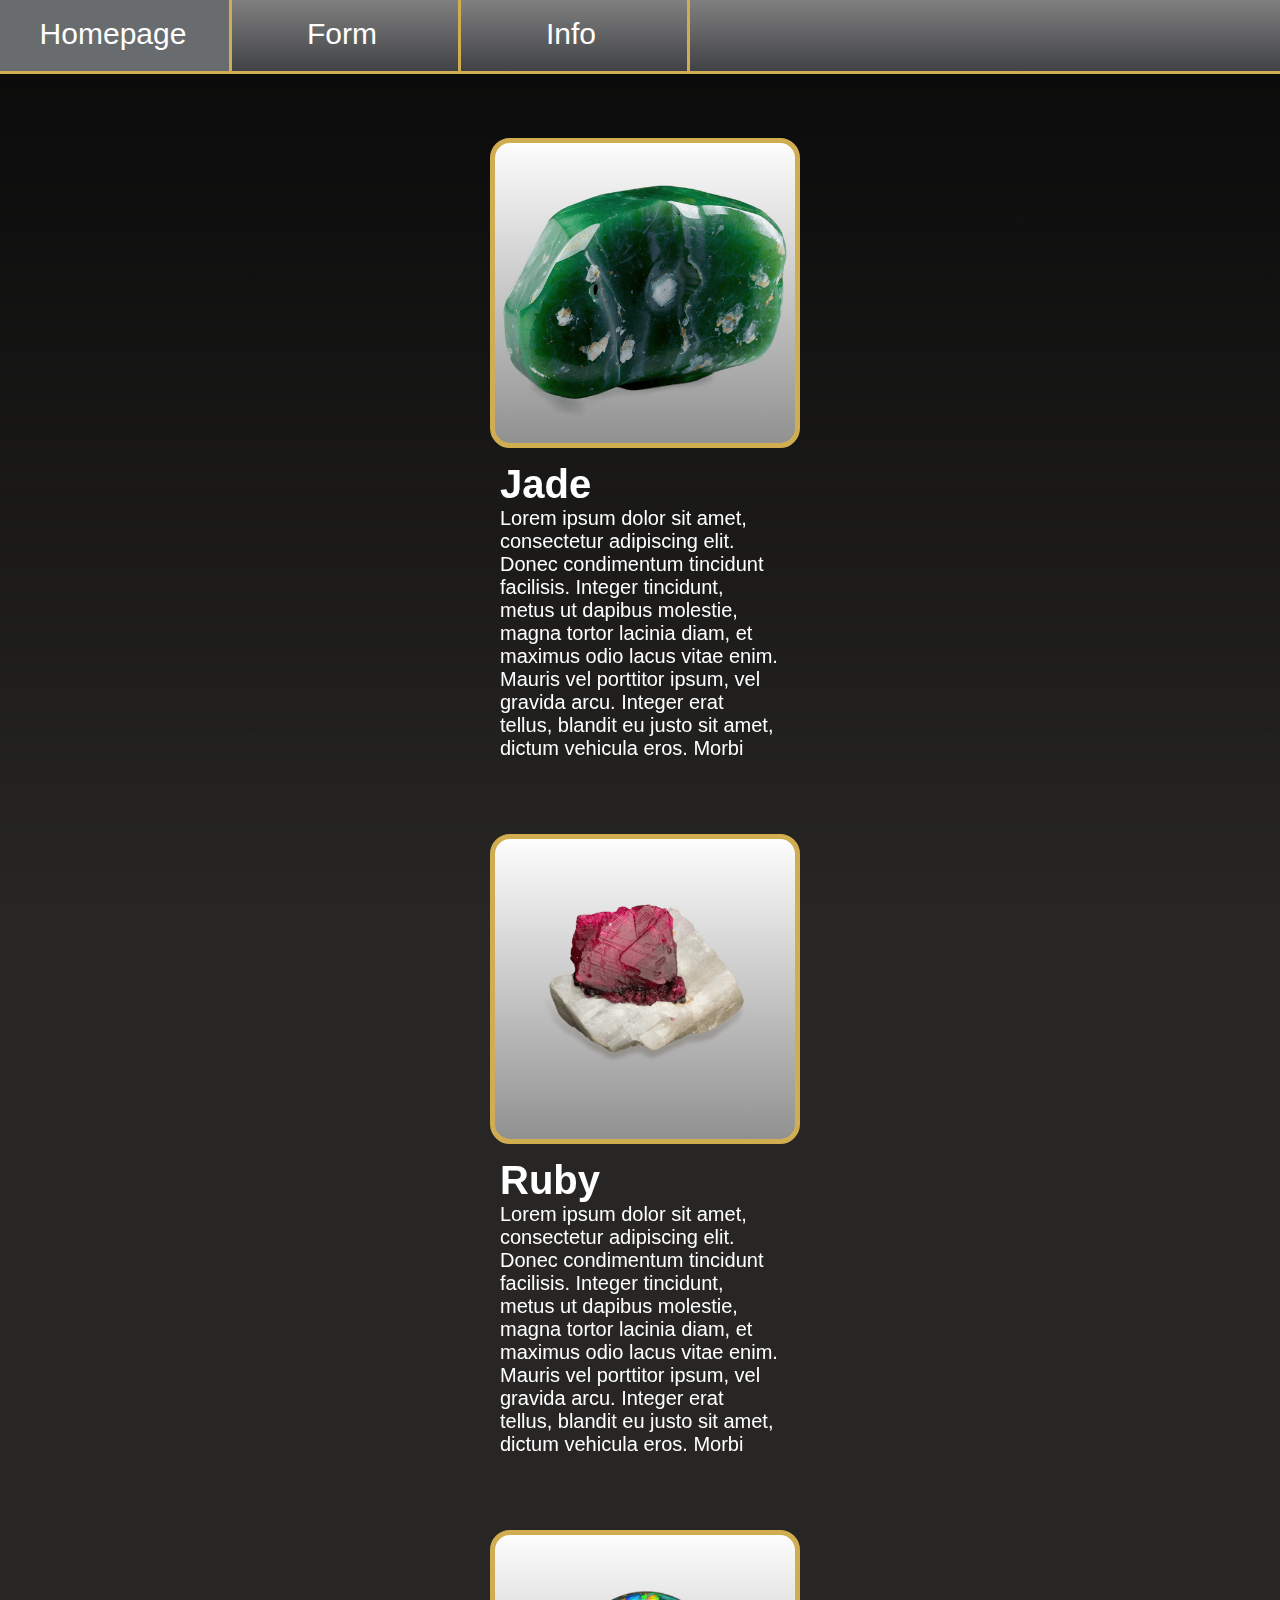
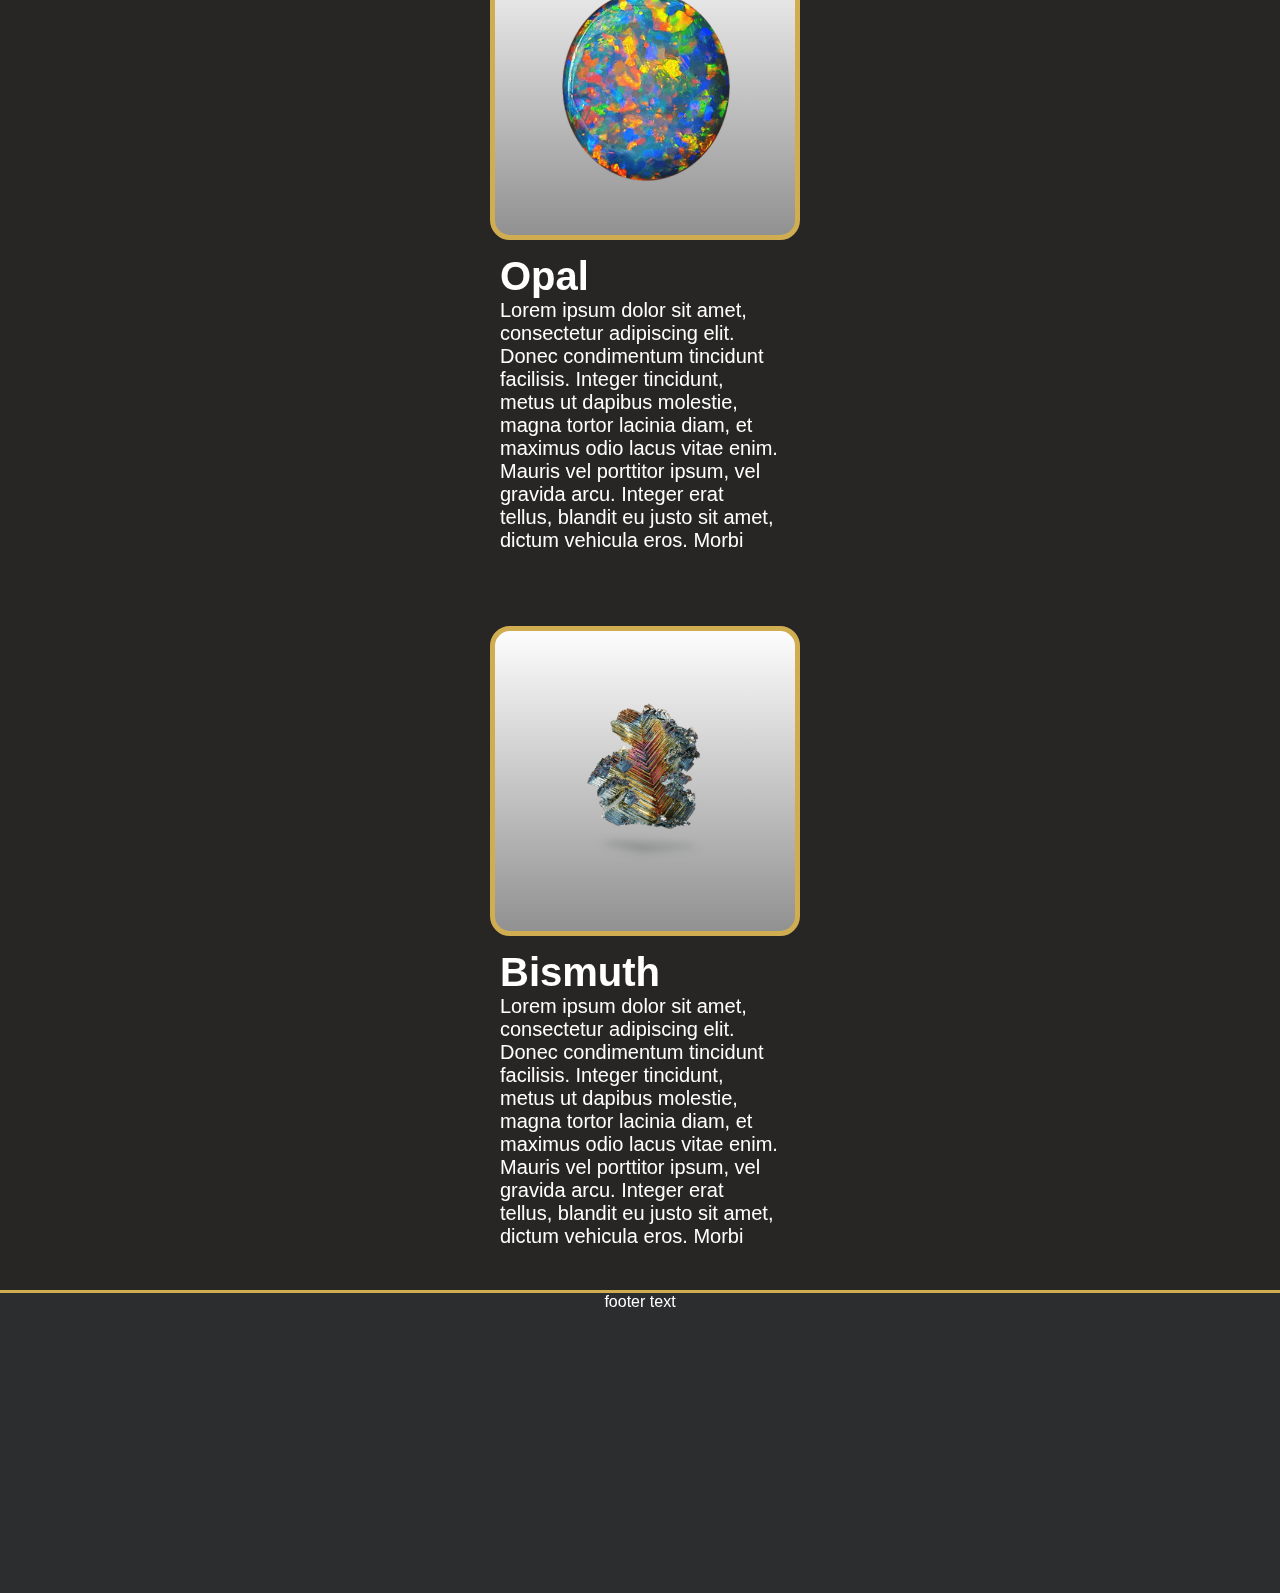
<file: eindopgave_html/index.html>
<!DOCTYPE html>
<html>
    <head>
        <title>Homepage</title>
        <link rel="stylesheet" href="css/styles.css">
    </head>
    <body>
        <div id="gradient"></div>
        <div id="page_container">
            <div id="header">
                <ul>
                    <li>
                        <a href="index.html">
                            Homepage
                        </a>
                    </li>
                    <li>
                        <a href="form.html">
                            Form
                        </a>
                    </li>
                    <li>
                        <a href="info.html">
                            Info
                        </a>
                    </li>
                </ul>
            </div>
            <div id="gallery_container">    
                <div class="gallery">
                    <a href="info.html">
                        <img src="img/jade.png" alt="jade">
                    </a>
                    <div class="desc">
                        <h1>Jade</h1>
                        <p>
                            Lorem ipsum dolor sit amet, consectetur adipiscing elit. 
                            Donec condimentum tincidunt facilisis. Integer tincidunt, metus ut dapibus molestie, magna tortor lacinia diam, et maximus odio lacus vitae enim. 
                            Mauris vel porttitor ipsum, vel gravida arcu. 
                            Integer erat tellus, blandit eu justo sit amet, dictum vehicula eros. 
                            Morbi
                        </p>
                    </div>
                </div>
                <div class="gallery">
                    <a href="info.html">
                        <img src="img/ruby.png" alt="ruby">
                    </a>
                    <div class="desc">
                        <h1>Ruby</h1>
                        <p>
                            Lorem ipsum dolor sit amet, consectetur adipiscing elit. 
                            Donec condimentum tincidunt facilisis. Integer tincidunt, metus ut dapibus molestie, magna tortor lacinia diam, et maximus odio lacus vitae enim. 
                            Mauris vel porttitor ipsum, vel gravida arcu. 
                            Integer erat tellus, blandit eu justo sit amet, dictum vehicula eros. 
                            Morbi
                        </p>
                    </div>
                </div>
                <div class="gallery">
                    <a href="info.html">
                        <img src="img/opal.png" alt="opal">
                    </a>
                    <div class="desc">
                        <h1>Opal</h1>
                        <p>
                            Lorem ipsum dolor sit amet, consectetur adipiscing elit. 
                            Donec condimentum tincidunt facilisis. Integer tincidunt, metus ut dapibus molestie, magna tortor lacinia diam, et maximus odio lacus vitae enim. 
                            Mauris vel porttitor ipsum, vel gravida arcu. 
                            Integer erat tellus, blandit eu justo sit amet, dictum vehicula eros. 
                            Morbi
                        </p>
                    </div>
                </div>
                <div class="gallery">
                    <a href="info.html">
                        <img src="img/bismuth.png" alt="bismuth">
                    </a>
                    <div class="desc">
                        <h1>Bismuth</h1>
                        <p>
                            Lorem ipsum dolor sit amet, consectetur adipiscing elit. 
                            Donec condimentum tincidunt facilisis. Integer tincidunt, metus ut dapibus molestie, magna tortor lacinia diam, et maximus odio lacus vitae enim. 
                            Mauris vel porttitor ipsum, vel gravida arcu. 
                            Integer erat tellus, blandit eu justo sit amet, dictum vehicula eros. 
                            Morbi
                        </p>
                    </div>
                </div>
            </div>
            <div id="footer">
                footer text
            </div>
        </div>
    </body>
</html>
</file>
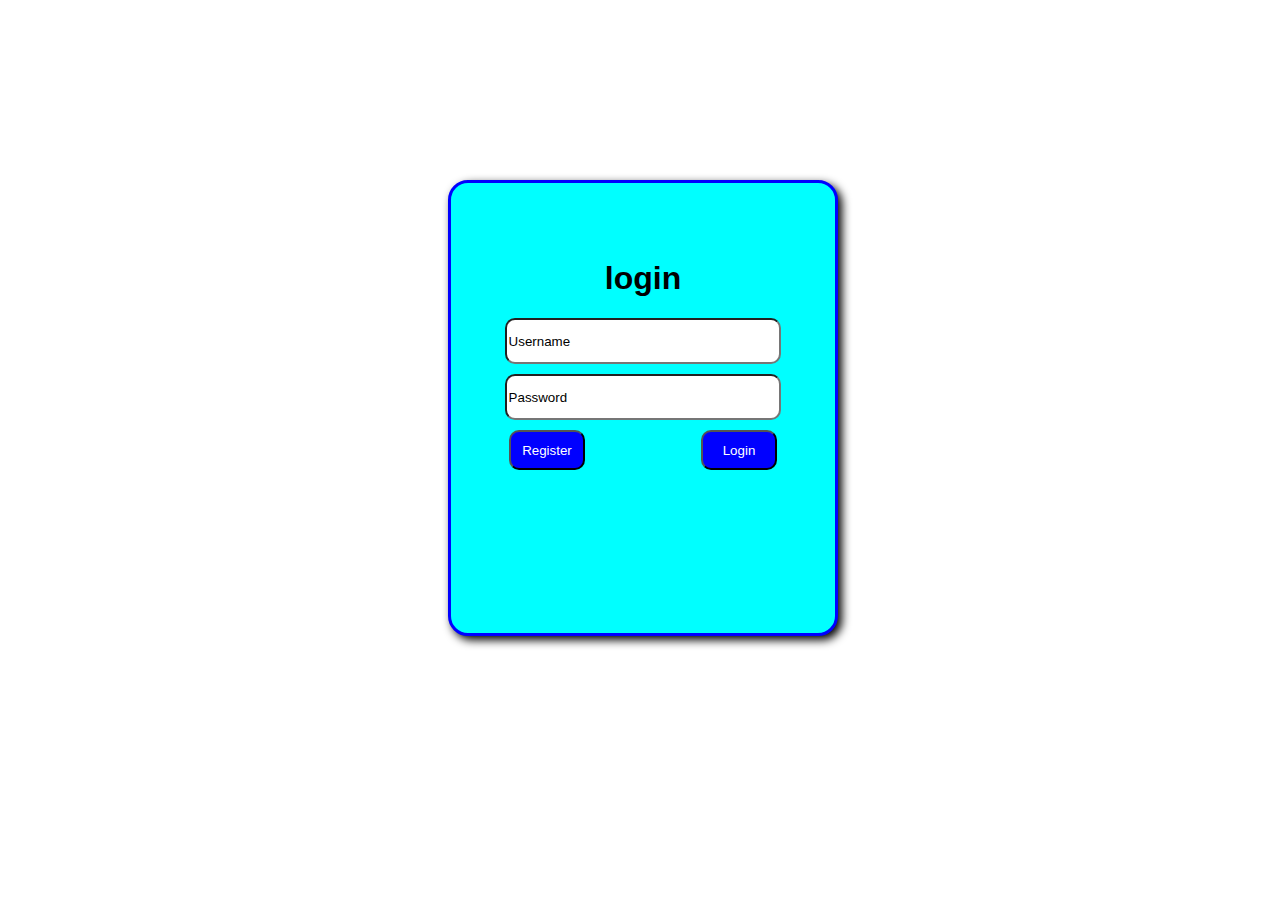
<file: opgave van billy/index.html>
<!DOCTYPE html>
<html lang="en">
    <head>
        <title>Login</title>
        <link rel="stylesheet" href="css/styles.css">
    </head>
    <body>
        <div id="container">
            <h1>login</h1>
            <form id="dinges">
                <input type="text" id="uname" value="Username"> <br>
                <input type="text" id="pass" value="Password"> <br>
                <button id="left" type="button">Register</button>
                <button id="right" type="button">Login</button>
            </form>
        </div>
    </body>
</html>
</file>
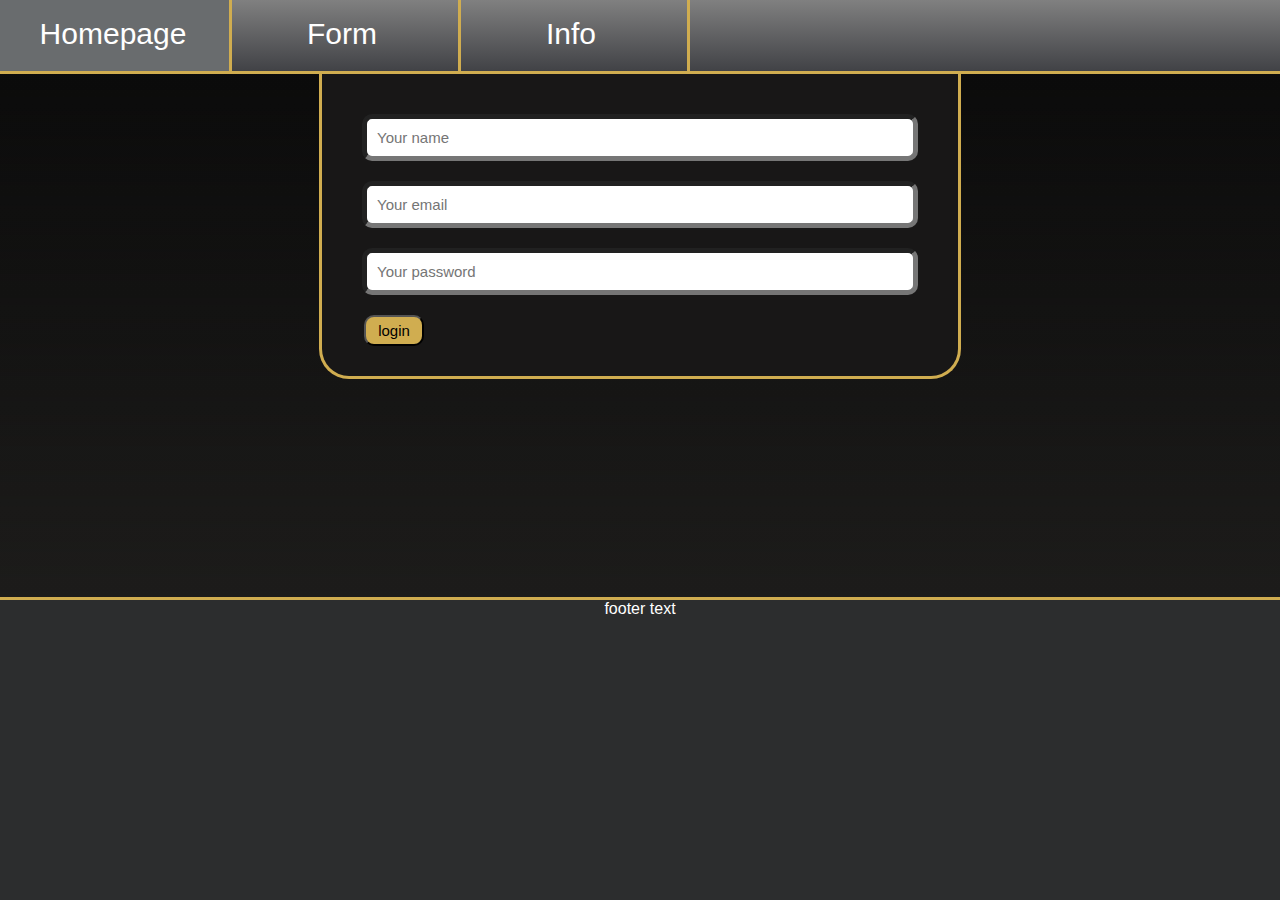
<file: eindopgave_html/form.html>
<!DOCTYPE html>
<html>
    <head>
        <title>Form</title>
        <link rel="stylesheet" href="css/styles.css">
    </head>
    <body>
        <div id="gradient"></div>
        <div id="page_container">
            <div id="header">
                <ul>
                    <li>
                        <a href="index.html">
                            Homepage
                        </a>
                    </li>
                    <li>
                        <a href="form.html">
                            Form
                        </a>
                    </li>
                    <li>
                        <a href="info.html">
                            Info
                        </a>
                    </li>
                </ul>
            </div> 
            <div id="form_container">
                <form id="form">
                    <input type="text" placeholder="Your name">
                    <input type="email" placeholder="Your email">   
                    <input type="password" placeholder="Your password">
                    <button tyoe="button">login</button>
                </form>
            </div>
            <div id="footer">
                footer text
            </div>
        </div>
    </body>
</html>
</file>
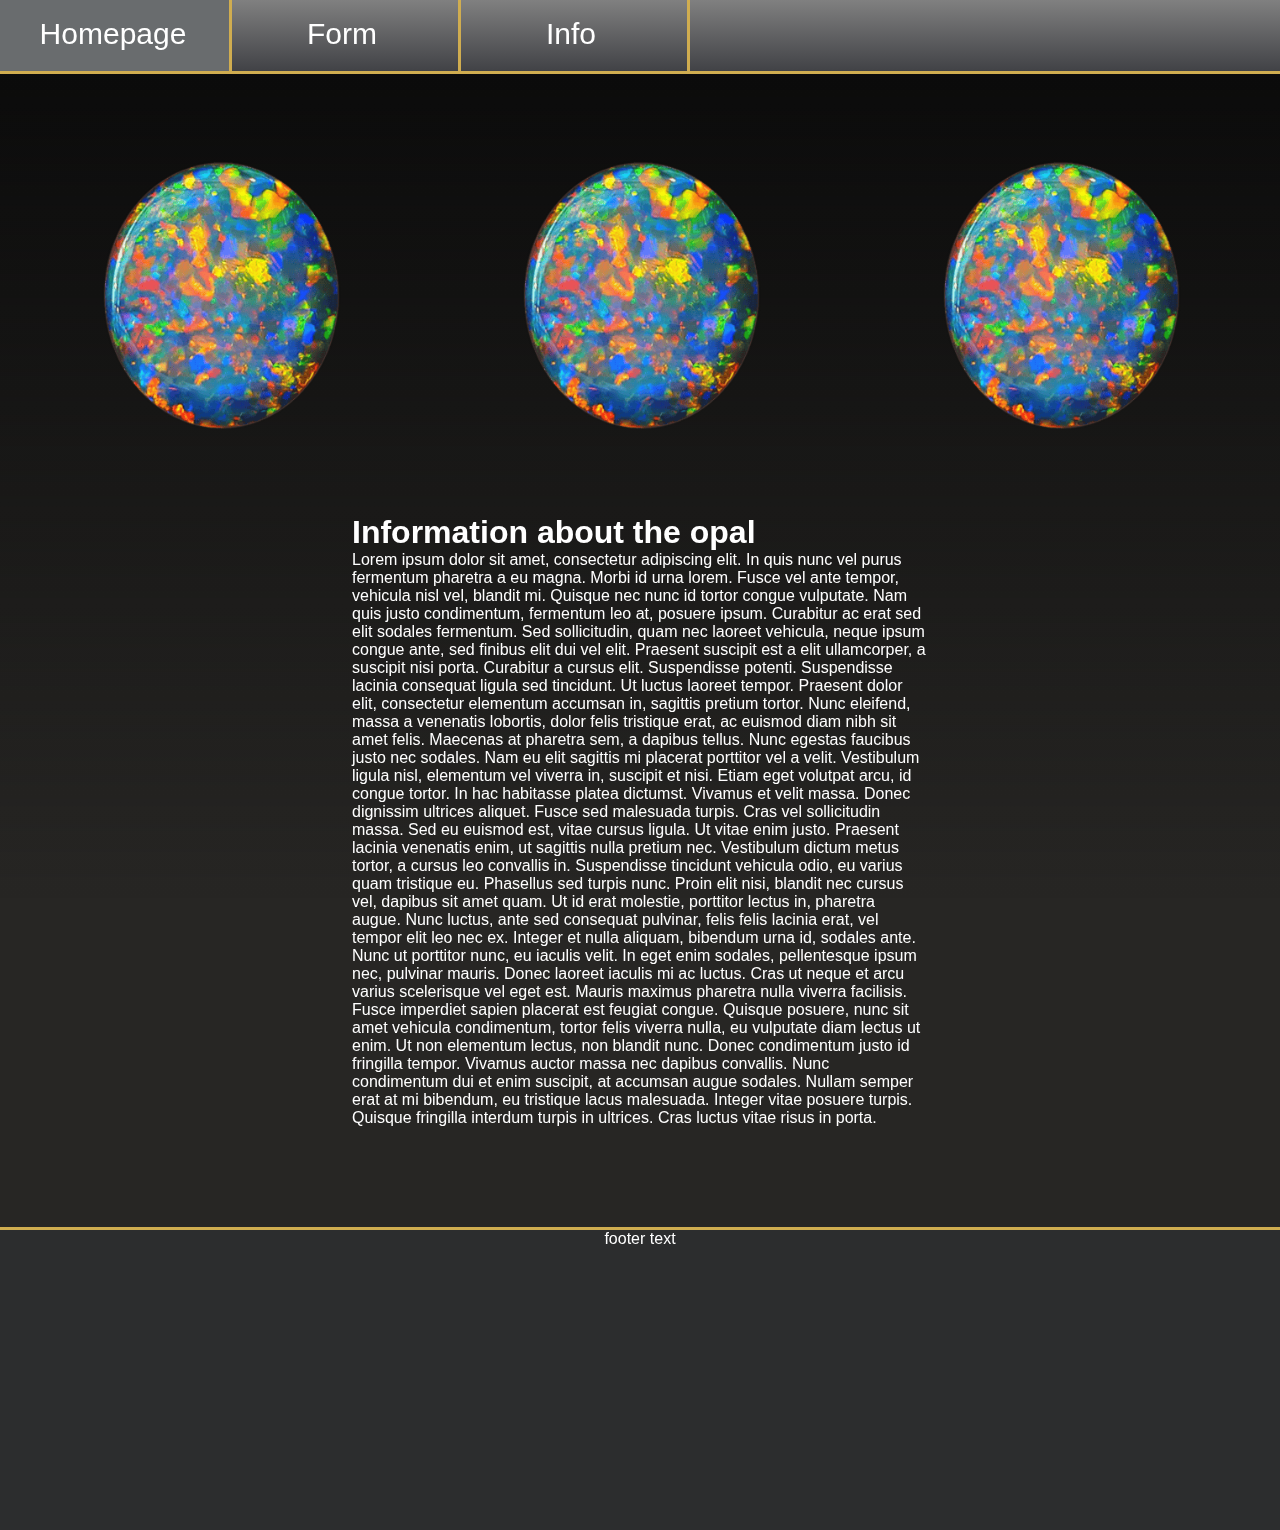
<file: eindopgave_html/info.html>
<!DOCTYPE html>
<html>
    <head>
        <title>Info</title>
        <link rel="stylesheet" href="css/styles.css">
    </head>
    <body>
        <div id="gradient"></div>
        <div id="page_container">
            <div id="header">
                <ul>
                    <li>
                        <a href="index.html">
                            Homepage
                        </a>
                    </li>
                    <li>
                        <a href="form.html">
                            Form
                        </a>
                    </li>
                    <li>
                        <a href="info.html">
                            Info
                        </a>
                    </li>
                </ul>
            </div>
            <div id="info_container">
                <img src="img/opal.png" alt="opal" class="grid-item">
                <img src="img/opal.png" alt="opal" class="grid-item">
                <img src="img/opal.png" alt="opal" class="grid-item">
            </div>
            <div id="data">
                <h1>Information about the opal</h1>
                <p>
                    Lorem ipsum dolor sit amet, consectetur adipiscing elit. In quis nunc vel purus fermentum pharetra a eu magna. 
                    Morbi id urna lorem. Fusce vel ante tempor, vehicula nisl vel, blandit mi. Quisque nec nunc id tortor congue vulputate. 
                    Nam quis justo condimentum, fermentum leo at, posuere ipsum. Curabitur ac erat sed elit sodales fermentum. 
                    Sed sollicitudin, quam nec laoreet vehicula, neque ipsum congue ante, sed finibus elit dui vel elit. 
                    Praesent suscipit est a elit ullamcorper, a suscipit nisi porta. Curabitur a cursus elit. Suspendisse potenti. 
                    Suspendisse lacinia consequat ligula sed tincidunt.
                    Ut luctus laoreet tempor. Praesent dolor elit, consectetur elementum accumsan in, sagittis pretium tortor. 
                    Nunc eleifend, massa a venenatis lobortis, dolor felis tristique erat, ac euismod diam nibh sit amet felis. 
                    Maecenas at pharetra sem, a dapibus tellus. Nunc egestas faucibus justo nec sodales. Nam eu elit sagittis mi placerat porttitor vel a velit. 
                    Vestibulum ligula nisl, elementum vel viverra in, suscipit et nisi. Etiam eget volutpat arcu, id congue tortor. In hac habitasse platea dictumst. 
                    Vivamus et velit massa. Donec dignissim ultrices aliquet. Fusce sed malesuada turpis. Cras vel sollicitudin massa.
                    Sed eu euismod est, vitae cursus ligula. Ut vitae enim justo. Praesent lacinia venenatis enim, ut sagittis nulla pretium nec. 
                    Vestibulum dictum metus tortor, a cursus leo convallis in. Suspendisse tincidunt vehicula odio, eu varius quam tristique eu. 
                    Phasellus sed turpis nunc. Proin elit nisi, blandit nec cursus vel, dapibus sit amet quam. 
                    Ut id erat molestie, porttitor lectus in, pharetra augue.
                    Nunc luctus, ante sed consequat pulvinar, felis felis lacinia erat, vel tempor elit leo nec ex. 
                    Integer et nulla aliquam, bibendum urna id, sodales ante. Nunc ut porttitor nunc, eu iaculis velit. 
                    In eget enim sodales, pellentesque ipsum nec, pulvinar mauris. Donec laoreet iaculis mi ac luctus. 
                    Cras ut neque et arcu varius scelerisque vel eget est. Mauris maximus pharetra nulla viverra facilisis.
                    Fusce imperdiet sapien placerat est feugiat congue. 
                    Quisque posuere, nunc sit amet vehicula condimentum, tortor felis viverra nulla, eu vulputate diam lectus ut enim. 
                    Ut non elementum lectus, non blandit nunc. Donec condimentum justo id fringilla tempor. 
                    Vivamus auctor massa nec dapibus convallis. Nunc condimentum dui et enim suscipit, at accumsan augue sodales. 
                    Nullam semper erat at mi bibendum, eu tristique lacus malesuada. Integer vitae posuere turpis. 
                    Quisque fringilla interdum turpis in ultrices. Cras luctus vitae risus in porta.
                </p>
            </div>
            <div id="footer">
                footer text
            </div>
        </div>
    </body>
</html>
</file>
<file: eindopgave_html/css/styles.css>
* {
    margin: 0px;
}

body {
    background-color: #272624;
    color: #FFFFFF;
    font-family: sans-serif;
    display: flex;
    flex-direction: column;
    min-height: 100hv;
}

#page_container {
    display: flex;
    min-height: 100vh;
    flex-direction: column;
    justify-content: center;
}

#gradient {
    background: linear-gradient(180deg, rgba(9,9,9,1) 0%, rgba(39, 38, 36, 0) 100%);
    position: fixed;
    width:100%;
    height:100%; 
    z-index: -1;
}

#header ul{
    display: flex;
    justify-content: left;
    flex-wrap: wrap;
    list-style: none;
    margin: 0px;
    background: rgb(65,66,70);
    background: linear-gradient(0deg, rgba(65,66,70,1) 0%, rgba(128,128,128,1) 100%);
    border-bottom: solid;
    border-color: #D0AD50;
    padding-inline-start: 0px;
    
}


#header li {
    width: 15%;
    min-width: 150px;
    text-align: center;
    margin: -3px;
    padding: 20px;
    border-right: solid;
    border-bottom: solid;
    border-color: #D0AD50;
}

#header ul :hover {
    background-color: #696c6e;  
    text-align: center;
    transition: 400ms;
}

#header a {
    text-decoration: none;
    color: #FFFFFF;
    font-size: 30px;
}
 
#gallery_container {
    display: flex;
    flex-direction: row;
    flex-wrap: wrap;
    justify-content: space-around;
    margin-bottom: 2rem;
    width: 45%;
    margin-left: auto;
    margin-right: auto;
}

.gallery {
    padding-top: 4rem;
    width: 20%;
    margin: 0px;
    min-width: 300px;
}

.gallery img {
    width: 100%;
    height: auto;
    background: linear-gradient(rgba(253,253,253,1) 0%, rgba(145,145,145,1) 100%);
    border-radius: 20px;
    border-style: solid;
    border-color: #D0AD50;
    border-width: 5px;
}

.gallery a :hover {
    box-shadow: 0px 0px 100px #ffffff4d;
    transition: 400ms; 
}

.desc {
    padding: 10px;
    font-size: 20px;
}

#form_container {
    border-left:solid;
    border-right: solid;
    border-bottom: solid;
    border-color:#D0AD50;
    border-radius: 0px 0px 30px 30px;
    margin-left:auto;
    margin-right: auto;
    padding: 30px;
    display: flex;
    justify-content: center;
    flex-direction: column;
    background-color: #181717;
    width: 45%;
    min-width: 300px;
}

form {
    display: flex;
    flex-direction: column;
    justify-content: center;
}

form input {
    font-size: 15px;
    padding: 10px;
    border-radius: 10px;
    border-width: 5px;
    margin: 10px;
    min-width: 100px;
}

form button {
    background-color: #D0AD50;
    width: 10%;
    font-size: 15px;
    padding: 5px;
    border-radius: 10px;
    margin-top:10px;
    margin-left: 12px;
    min-width: 60px;
}

form button:hover {
    transition: 200ms;
    background-color: #e2c77c;
    box-shadow: 0px 0px 100px #ffffff4d;
}

form input:hover {
    border-color:#D0AD50;
    transition: 400ms;
    box-shadow: 0px 0px 100px #ffffff4d;
}

#info_container {
    display: grid; 
    grid-template-columns: auto auto auto;
    margin: 10px;   
}

.grid-item {
    width: 100%;
    height:auto;    
}

#data {
    margin-left: auto;
    margin-right: auto;
    text-align: left;
    width: 45%;
    margin-bottom: 100px;
}

#footer {
    display: flex;
    background-color: #2c2d2e;
    border-top: solid;
    border-color:#D0AD50;
    margin-top: auto;
    height: 300px;
    justify-content: center;
}
</file>
<file: opgave van billy/css/styles.css>
body {
    font-family: sans-serif;
}


#container {
    background-color: aqua;
    position: absolute;
    width: 30%;
    height: 450px;
    left: 35%;
    top: 20%;
    text-align: center;
    border-radius: 20px;
    border-style: solid;
    border-color:blue;
    box-shadow: 4px 4px 10px #000000;
}

#container h1 {
    margin-top: 20%;    
}

#dinges {
    position: relative;   
}

#dinges input {
    width: 70%;
    height: 40px;
    border-radius: 10px;
    margin-bottom: 10px;
}

#dinges button {
    width: 20%;
    height: 40px;
    background-color: blue;
    color:white;
    border-radius: 10px;
}

#left {
    float:left;
    margin-left: 15%;
}

#right {
    float: right;
    margin-right: 15%;
}
</file>
